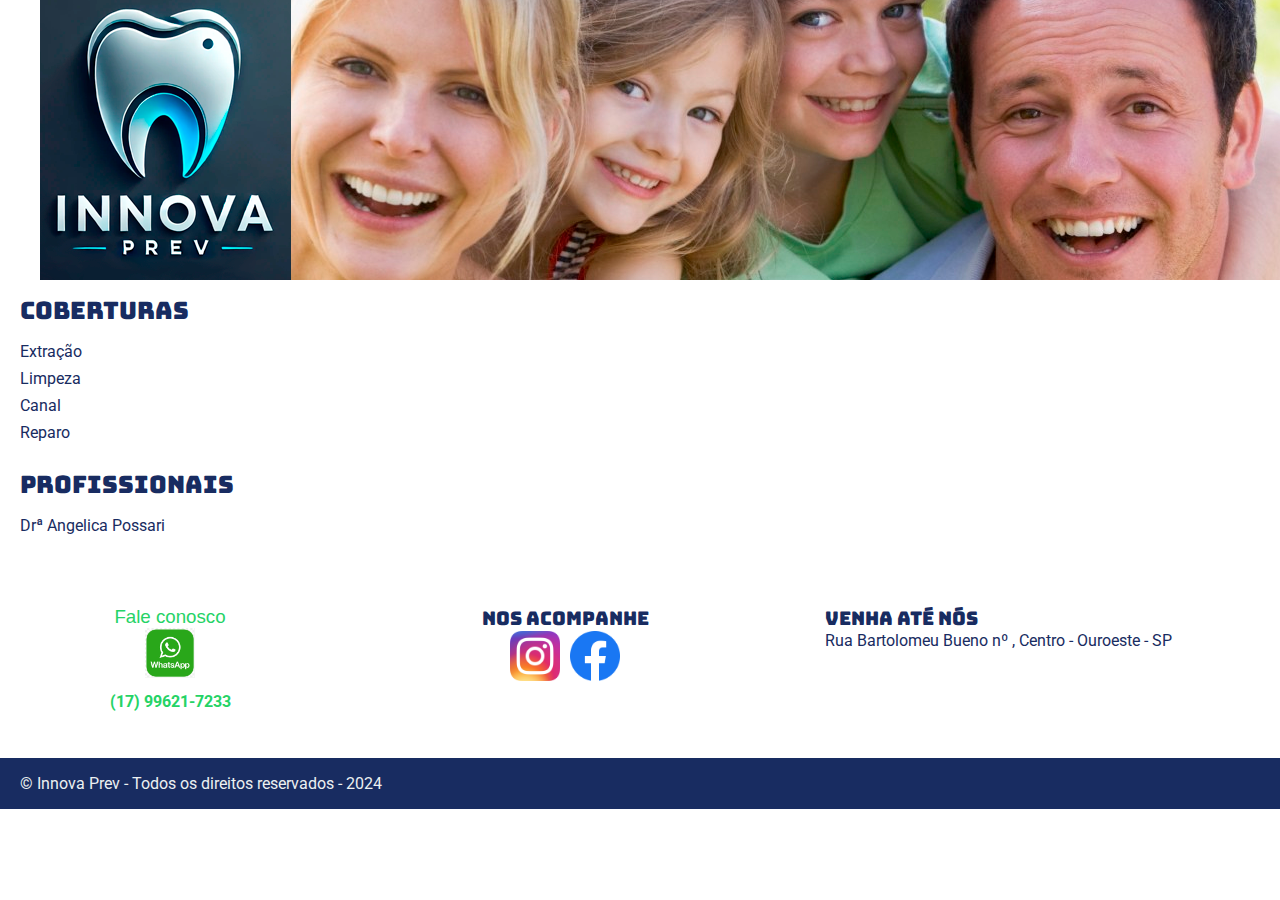
<file: index.html>
<!DOCTYPE html>
<html lang="pt-br">
<head>
    <meta charset="UTF-8">
    <meta name="viewport" content="width=device-width, initial-scale=1.0">
    <meta name="description" content="Innova Prev - Convênio Odontológico com serviços como extração, limpeza, canal e reparo. Atendemos na cidade de Ouroeste - SP.">
    <title>Innova Prev - Convenio Odontologico</title>
    <link rel="stylesheet" href="./main.css">
    <link rel="preconnect" href="https://fonts.googleapis.com"> 
    <link rel="preconnect" href="https://fonts.gstatic.com" crossorigin>
    <link href="https://fonts.googleapis.com/css2?family=Bungee&family=Roboto:ital,wght@0,100;0,300;0,400;0,500;0,700;0,900;1,100;1,300;1,400;1,500;1,700;1,900&display=swap" rel="stylesheet">
</head>
<body>
    <header>
        <div class="container">
            <h1 class="logo"><img src="./imagens/familia_site.png" alt="Logo do Innova Prev - Convênio Odontológico"></h1>
        </div>
    </header>
    <section id="about">
        <div class="container">
        <ul>
            <li>
                <div>
                    <h2>Coberturas</h2>
                    <p>Extração</p>
                    <p>Limpeza</p>
                    <p>Canal</p>
                    <P>Reparo</P>
                </div>
                <div>
                    <br><h2>Profissionais</h2>
                    <p>Drª Angelica Possari</p>
                </div>
            </li>
        </ul>
        </div>
    </section>
    <section id="contact">
        <div class="container">
            <div class="contact-methods">
                <!-- Fale conosco -->
                <div class="whatsapp">
                    <h3>Fale conosco</h3>
                    <img src="./imagens/whatsapp.jpg" alt="Logo do WhatsApp" />
                    <p><a href="https://wa.me/5517996217233" target="_blank">(17) 99621-7233</a></p>
                </div>
    
                <!-- Redes sociais -->
                <div class="social-media">
                    <h3>Nos acompanhe</h3>
                    <ul class="social-links">
                        <li>
                            <a href="#" title="Siga-nos no Instagram">
                                <img src="./imagens/instagram.png" alt="Logo do Instagram" />
                            </a>
                        </li>
                        <li>
                            <a href="#" title="Siga-nos no Facebook">
                                <img src="./imagens/facebook.png" alt="Logo do Facebook" />
                            </a>
                        </li>
                    </ul>
                </div>
    
                <!-- Endereço -->
                <div class="address">
                    <h3>Venha até nós</h3>
                    <p>Rua Bartolomeu Bueno nº , Centro - Ouroeste - SP</p>
                </div>
            </div>
        </div>
    </section>
    <footer>
        <div class="container">
            <p>
                &copy; Innova Prev - Todos os direitos reservados - 2024
            </p>
        </div>
    </footer>
</body>    
</html>
</file>
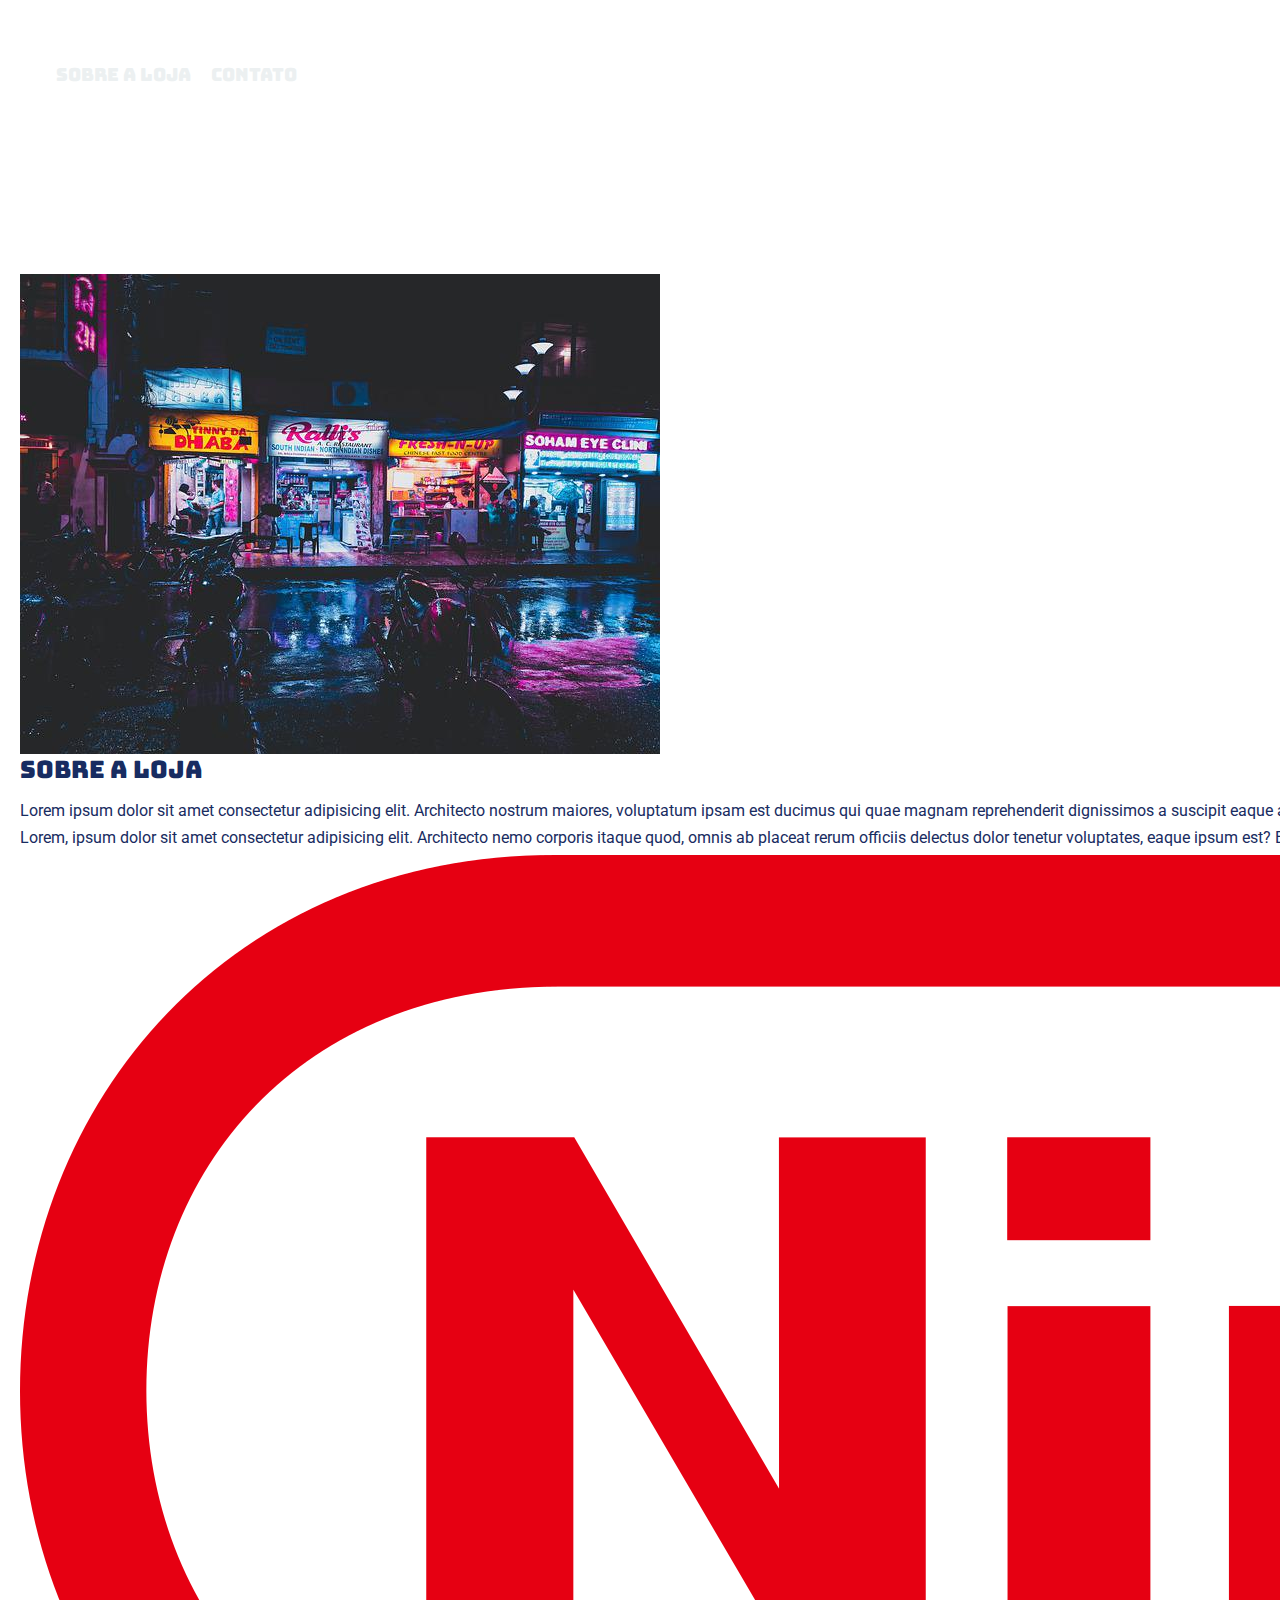
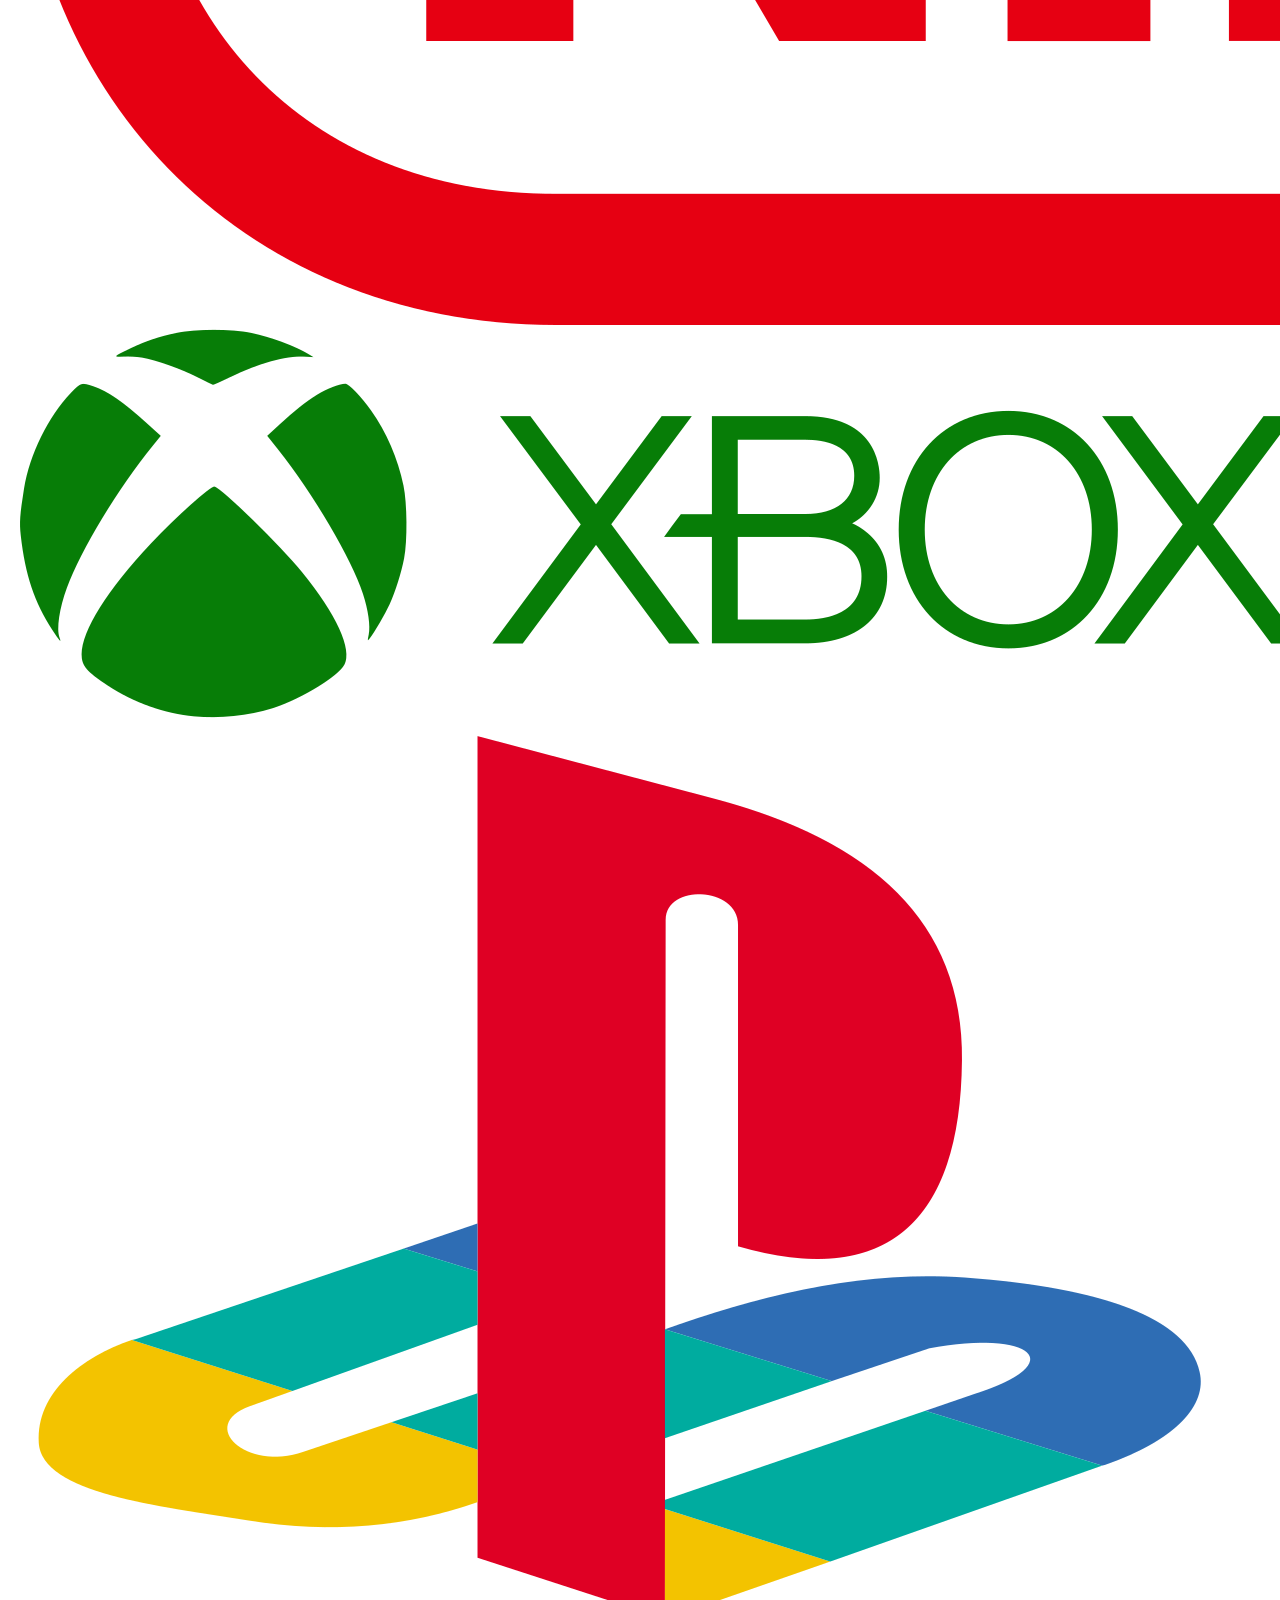
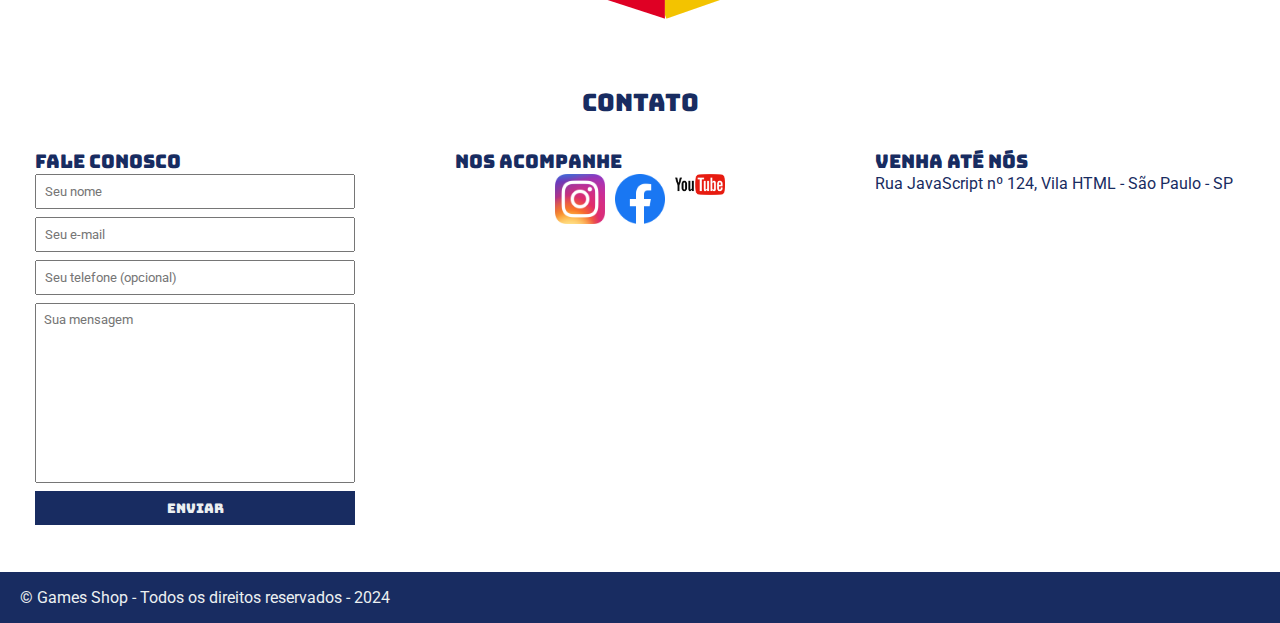
<file: indes.html>
<!DOCTYPE html>
<html lang="pt-br">
<head>
    <meta charset="UTF-8">
    <meta name="viewport" content="width=device-width, initial-scale=1.0">
    <title>Games Shop - A sua loja de games</title>
    <link rel="stylesheet" href="./main.css">

    <link rel="preconnect" href="https://fonts.googleapis.com"> 
    <link rel="preconnect" href="https://fonts.gstatic.com" crossorigin>
    <link href="https://fonts.googleapis.com/css2?family=Bungee&family=Roboto:ital,wght@0,100;0,300;0,400;0,500;0,700;0,900;1,100;1,300;1,400;1,500;1,700;1,900&display=swap" rel="stylesheet">
</head>
<body>
    <header>
        <div class="container">
            <h1>Games Shop</h1>
            <nav>
                <ul>
                    <li>
                        <a href="#about">Sobre a loja</a>
                    </li>
                    <li>
                        <a href="#contact">Contato</a>
                    </li>
                </ul>
            </nav>
        </div>
    </header>
    <section id="about">
        <div class="container">
            <img class="store-front" src="./imagens/loja.jpg" alt="Fachada da loja Games Shop" />
            <div>
                <h2>Sobre a loja</h2>
                <p>
                    Lorem ipsum dolor sit amet consectetur adipisicing elit. Architecto nostrum maiores, voluptatum ipsam est ducimus qui quae magnam reprehenderit dignissimos a suscipit eaque asperiores minima vitae quasi similique doloremque omnis!
                </p>
                <p>
                    Lorem, ipsum dolor sit amet consectetur adipisicing elit. Architecto nemo corporis itaque quod, omnis ab placeat rerum officiis delectus dolor tenetur voluptates, eaque ipsum est? Enim repudiandae consequuntur ab cumque?
                </p>
                <ul class="brands-list">
                    <li><img src="./imagens/nintendo.png" alt="Nintendo" /></li>
                    <li><img src="./imagens/xbox.png" alt="Xbox" /></li>
                    <li><img src="./imagens/playstation.png" alt="Playstation" /></li>
                </ul>
            </div>
        </div>
    </section>
    <section id="contact">
        <div class="container">
            <h2>Contato</h2>
            <div class="contact-methods">
                <div>
                    <h3>Fale conosco</h3>
                    <form>
                        <input type="text" placeholder="Seu nome" required />
                        <input type="email" placeholder="Seu e-mail" required />
                        <input type="tel" placeholder="Seu telefone (opcional)" />
                        <textarea placeholder="Sua mensagem" required></textarea>
                        <button type="submit">Enviar</button> 
                    </form>
                </div>
                <div>
                    <h3>Nos acompanhe</h3>
                    <ul class="social-links">
                        <li>
                            <a href="#" title="Siganos no Instagran">
                                <img src="./imagens/instagram.png" alt="Logo do Instagran" />
                            </a>
                        </li>
                        <li>
                        <a href="#" title="Siganos no Facebook">
                            <img src="./imagens/facebook.png" alt="Logo do Facebook" />
                        </a>
                        </li>
                        <li>
                        <a href="#" title="Visite nosso canal no youtube">
                            <img src="./imagens/youtube.png" alt="Logo do Youtube" />
                        </a>
                        </li>
                    </ul>
                </div>
                <div>
                    <h3>Venha até nós</h3>
                    <p>
                        Rua JavaScript nº 124, Vila HTML - São Paulo - SP
                    </p>
                </div>
            </div>
        </div>
    </section>
    <footer>
        <div class="container">
            <p>
                &copy; Games Shop - Todos os direitos reservados - 2024
            </p>
        </div>
    </footer>
</body>    
</html>
</file>
<file: main.css>
*{
    margin: 0;
    padding: 0;
    box-sizing: border-box;
}

body, input, textarea {
    font-family: "Roboto", sans-serif;
}

header,
section h2,
section h3,
form button {
    font-family: "Bungee", cursive;
    font-weight: normal;
}

header {
    background-size: cover; 
    background-position: center center; 
    background-repeat: no-repeat;
    color: white;
    padding: 20px;
    height: 250px;
}

header img {
    float: left;
    margin-right: 15px;
    margin-top: -40px;
    margin-bottom: 15px;
}

.container {
    max-width: 1280px;
    margin: 0 auto;
    padding: 0 20px;
    width: 100%;
}

header nav li {
    display: inline;
    margin-left: 16px;
    font-size: 18px;
}

header nav li a {
    color: #ecf0f1;
    text-decoration: none;
}

.container {
    max-width: 1280px;
    margin: 0 auto;
    width: 100%;
}

ul {
    list-style-type: none;
    padding: 0;
}

section {
    padding: 24px 0;
    color: #182c61;
}

section h2 {
    margin-bottom: 16px;
    text-align: center;
}

section p {
    margin-bottom: 8px;
}

.contact-methods {
    display: flex;
    flex-wrap: wrap;
    justify-content: space-between;
    gap: 20px;
}

.contact-methods > div {
    flex: 1;
    min-width: 250px;
    padding: 15px;
}

.social-media {
    text-align: center;
}

.social-links {
    display: flex;
    justify-content: center;
    gap: 10px;
    list-style-type: none;
    padding: 0;
}

.social-links img {
    width: 50px;
    height: auto;
    transition: transform 0.3s ease;
}

.social-links a:hover {
    transform: scale(1.1);
}

.whatsapp {
    text-align: center;
    padding: 15px;
    max-width: 300px;
    margin: auto;
}

.whatsapp img {
    width: 50px;
    height: auto;
    margin-bottom: 10px;
}

.whatsapp h3 {
    font-family: Arial, sans-serif;
    color: #25d366;
}

.whatsapp a {
    text-decoration: none;
    color: #25d366;
    font-weight: bold;
}

.whatsapp a:hover {
    text-decoration: underline;
}

form input,
form textarea,
form button {
    display: block;
    width: 320px;
    margin-bottom: 8px;
    padding: 8px;
}

form textarea {
    resize: none;
    height: 180px;
}

form button {
    background-color: #182c61;
    color: #ecf0f1;
    border: none;
    cursor: pointer;
}

form button:hover {
    background-color: #314e9e;
}

input:focus, textarea:focus {
    outline-color: #182c61;
}

footer {
    background-color: #182c61;
    color: #ecf0f1;
    padding: 16px 0;
}

#about .container {
    display: flex;
    flex-direction: column;
    align-items: flex-start; /* Alinha todos os itens à esquerda */
}

#about h2, #about .whatsapp h3 {
    text-align: left; /* Alinha o título à esquerda */
}

#about .container > div {
    text-align: left; /* Alinha o conteúdo dentro de cada div à esquerda */
}

#about .container p {
    text-align: left; /* Garante que os parágrafos fiquem à esquerda */
}

.social-links img {
    width: 50px;
    height: auto;
    transition: transform 0.3s ease, box-shadow 0.3s ease;
}

.social-links img:hover {
    box-shadow: 0 4px 8px rgba(0, 0, 0, 0.2);
}

@media (max-width: 768px) {
    header {
        height: auto;
        padding: 10px;
        text-align: center;
    }

    header img {
        width: 150px;
        margin: 0;
    }

    .contact-methods {
        flex-direction: column;
        align-items: center;
    }

    .contact-methods > div {
        flex: none;
        width: 100%;
        text-align: center;
    }

    .whatsapp img,
    .social-links img {
        width: 40px;
    }

    .social-links {
        justify-content: center;
        gap: 15px;
    }

    footer {
        text-align: center;
        padding: 20px 0;
    }

    form input,
    form textarea,
    form button {
        width: 90%;
    }
}

@media (max-width: 480px) {
    header {
        padding: 5px;
    }

    .whatsapp p {
        font-size: 14px;
    }

    .social-links img {
        width: 35px;
    }

    footer {
        font-size: 14px;
    }

    form input,
    form textarea,
    form button {
        width: 90%;
        padding: 10px;
    }
}
</file>
